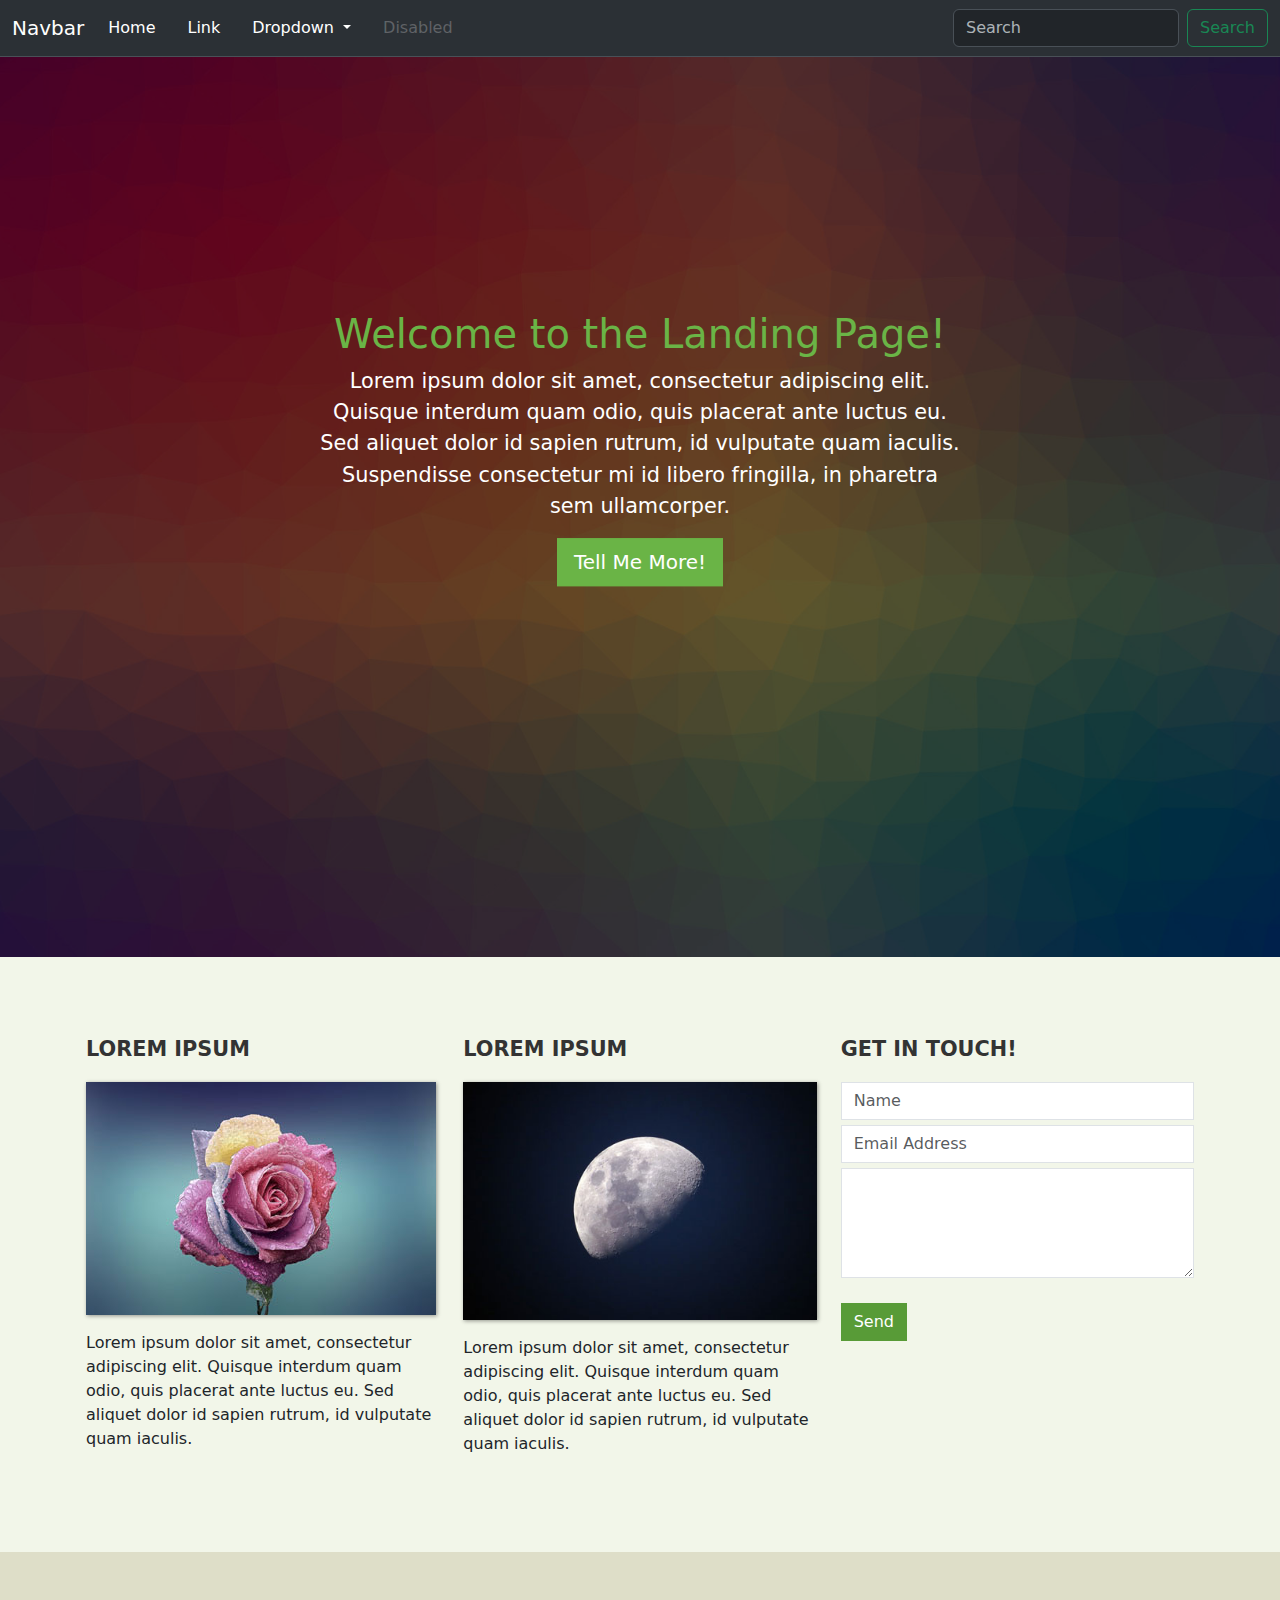
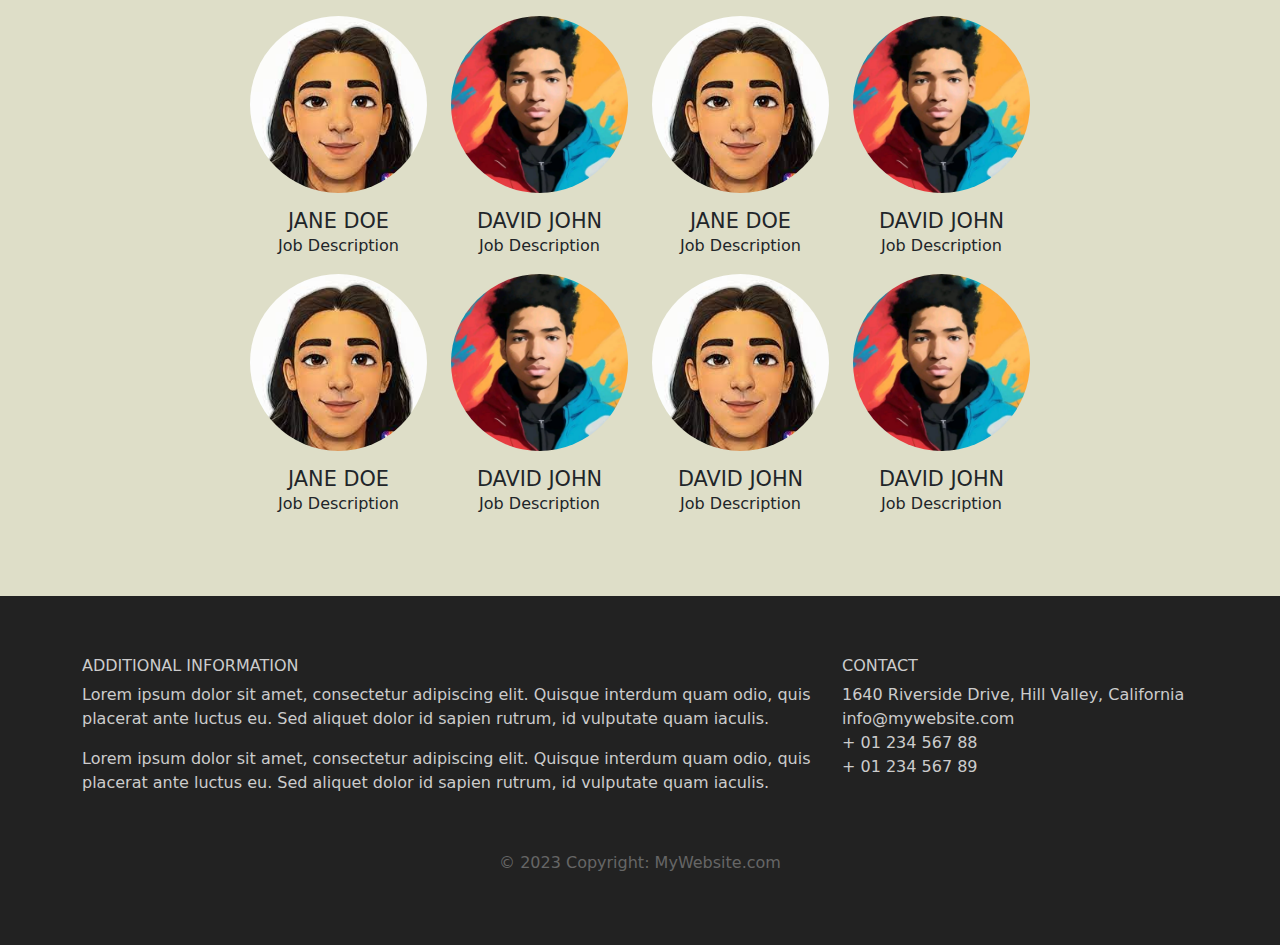
<file: index.html>
<!DOCTYPE html>
<html lang="en">

<head>

  <title>Bootstrap Training Sample Page</title>
  <meta charset="utf-8">
  <meta name="viewport" content="width=device-width, initial-scale=1">
  <!-- <link href="https://cdn.jsdelivr.net/npm/bootstrap@5.0.2/dist/css/bootstrap.min.css" rel="stylesheet" integrity="sha384-EVSTQN3/azprG1Anm3QDgpJLIm9Nao0Yz1ztcQTwFspd3yD65VohhpuuCOmLASjC" crossorigin="anonymous"> -->
  <link rel="stylesheet" href="bootstrap/css/bootstrap.min.css">
  <link rel="stylesheet" type="text/css" href="css/styles.css">

</head>

<body>
  <!-- <nav class="navbar navbar-expand-md bg-dark border-bottom border-body" data-bs-theme="dark">
            <a class="navbar-brand" href="#">Logo</a>
            <button class="navbar-toggler navbar-dark" type="button" data-toggle="collapse" data-target="#main-navigation">
                <span class="navbar-toggler-icon"></span>
            </button>
            <div class="collapse navbar-collapse" id="main-navigation">
                <ul class="navbar-nav">
                    <li class="nav-item">
                        <a class="nav-link" href="#">Home</a>
                    </li>
                    <li class="nav-item">
                        <a class="nav-link" href="#">About</a>
                    </li>
                    <li class="nav-item">
                        <a class="nav-link" href="#">Contact</a>
                    </li>
                </ul>
            </div>
        </nav> -->
  <nav class="navbar navbar-expand-lg bg-body-tertiary bg-dark border-bottom border-body" data-bs-theme="dark">
    <div class="container-fluid">
      <a class="navbar-brand" href="#">Navbar</a>
      <button class="navbar-toggler" type="button" data-bs-toggle="collapse" data-bs-target="#navbarSupportedContent"
        aria-controls="navbarSupportedContent" aria-expanded="false" aria-label="Toggle navigation">
        <span class="navbar-toggler-icon"></span>
      </button>
      <div class="collapse navbar-collapse" id="navbarSupportedContent">
        <ul class="navbar-nav me-auto mb-2 mb-lg-0">
          <li class="nav-item">
            <a class="nav-link active" aria-current="page" href="#">Home</a>
          </li>
          <li class="nav-item">
            <a class="nav-link" href="#">Link</a>
          </li>
          <li class="nav-item dropdown">
            <a class="nav-link dropdown-toggle" href="#" role="button" data-bs-toggle="dropdown" aria-expanded="false">
              Dropdown
            </a>
            <ul class="dropdown-menu">
              <li><a class="dropdown-item" href="#">Action</a></li>
              <li><a class="dropdown-item" href="#">Another action</a></li>
              <li>
                <hr class="dropdown-divider">
              </li>
              <li><a class="dropdown-item" href="#">Something else here</a></li>
            </ul>
          </li>
          <li class="nav-item">
            <a class="nav-link disabled" aria-disabled="true">Disabled</a>
          </li>
        </ul>
        <form class="d-flex" role="search">
          <input class="form-control me-2" type="search" placeholder="Search" aria-label="Search">
          <button class="btn btn-outline-success" type="submit">Search</button>
        </form>
      </div>
    </div>
  </nav>
  <header class="page-header header container-fluid">
    <div class="overlay"></div>
    <div class="description">

      <h1>Welcome to the Landing Page!</h1>
      <p>Lorem ipsum dolor sit amet, consectetur adipiscing elit. Quisque interdum quam odio, quis placerat ante luctus
        eu. Sed aliquet dolor id sapien rutrum, id vulputate quam iaculis. Suspendisse consectetur mi id libero
        fringilla, in pharetra sem ullamcorper.</p>
      <button class="btn btn-outline-secondary btn-lg">Tell Me More!</button>

    </div>


  </header>

  <div class="container features">
    <div class="row">
      <div class="col-lg-4 col-md-4 col-sm-12">
        <h3 class="feature-title">Lorem ipsum</h3>
        <img src="images/column-1.jpg" class="img-fluid">
        <p>Lorem ipsum dolor sit amet, consectetur adipiscing elit. Quisque interdum quam odio, quis placerat ante
          luctus eu. Sed aliquet dolor id sapien rutrum, id vulputate quam iaculis.</p>
      </div>

      <div class="col-lg-4 col-md-4 col-sm-12">
        <h3 class="feature-title">Lorem ipsum</h3>
        <img src="images/column-2.jpg" class="img-fluid">
        <p>Lorem ipsum dolor sit amet, consectetur adipiscing elit. Quisque interdum quam odio, quis placerat ante
          luctus eu. Sed aliquet dolor id sapien rutrum, id vulputate quam iaculis.</p>
      </div>

      <div class="col-lg-4 col-md-4 col-sm-12">
        <h3 class="feature-title">Get in Touch!</h3>
        <div class="form-group">
          <input type="text" class="form-control" placeholder="Name" name="">
        </div>
        <div class="form-group">
          <input type="email" class="form-control" placeholder="Email Address" name="email">
        </div>
        <div class="form-group">
          <textarea class="form-control" rows="4"></textarea>
        </div>
        <input type="submit" class="btn btn-secondary btn-block" value="Send" name="">


      </div>
    </div>
  </div>
  <div class="background">
    <div class="container team">
      <div class="row">
        <div class="card col-lg-3 col-md-3 col-sm-4 text-center">
          <img class="card-img-top rounded-circle" src="images/team-image-2.jpeg" alt="Card image">
      
          <div class="card-body">
            <h4 class="card-title">Jane Doe</h4>
            <p class="card-text">Job Description</p>
          </div>
        </div>
        <div class="card col-lg-3 col-md-3 col-sm-4 text-center">
      
          <img class="card-img-top rounded-circle" src="images/team-image-1.webp" alt="Card image">
          <div class="card-body">
            <h4 class="card-title">David John</h4>
            <p class="card-text">Job Description</p>
          </div>
        </div>
        <div class="card col-lg-3 col-md-3 col-sm-4 text-center">
          <img class="card-img-top rounded-circle" src="images/team-image-2.jpeg" alt="Card image">
      
          <div class="card-body">
            <h4 class="card-title">Jane Doe</h4>
            <p class="card-text">Job Description</p>
          </div>
        </div>
        <div class="card col-lg-3 col-md-3 col-sm-4 text-center">
      
          <img class="card-img-top rounded-circle" src="images/team-image-1.webp" alt="Card image">
          <div class="card-body">
            <h4 class="card-title">David John</h4>
            <p class="card-text">Job Description</p>
          </div>
        </div>
        <div class="card col-lg-3 col-md-3 col-sm-4 text-center">
          <img class="card-img-top rounded-circle" src="images/team-image-2.jpeg" alt="Card image">
      
          <div class="card-body">
            <h4 class="card-title">Jane Doe</h4>
            <p class="card-text">Job Description</p>
          </div>
        </div>
        <div class="card col-lg-3 col-md-3 col-sm-4 text-center">
      
          <img class="card-img-top rounded-circle" src="images/team-image-1.webp" alt="Card image">
          <div class="card-body">
            <h4 class="card-title">David John</h4>
            <p class="card-text">Job Description</p>
          </div>
        </div>
        <div class="card col-lg-3 col-md-3 col-sm-4 text-center">
      
          <img class="card-img-top rounded-circle" src="images/team-image-2.jpeg" alt="Card image">
          <div class="card-body">
            <h4 class="card-title">David John</h4>
            <p class="card-text">Job Description</p>
          </div>
        </div> <div class="card col-lg-3 col-md-3 col-sm-4 text-center">
      
          <img class="card-img-top rounded-circle" src="images/team-image-1.webp" alt="Card image">
          <div class="card-body">
            <h4 class="card-title">David John</h4>
            <p class="card-text">Job Description</p>
          </div>
        </div>
      



      </div>
    </div>
  </div>


 


  <footer class="page-footer">
    <div class="container">
      <div class="row">
        <div class="col-lg-8 col-md-8 col-sm-12">
          <h6 class="text-uppercase font-weight-bold">Additional Information</h6>
          <p>Lorem ipsum dolor sit amet, consectetur adipiscing elit. Quisque interdum quam odio, quis placerat ante
            luctus eu. Sed aliquet dolor id sapien rutrum, id vulputate quam iaculis.</p>
          <p>Lorem ipsum dolor sit amet, consectetur adipiscing elit. Quisque interdum quam odio, quis placerat ante
            luctus eu. Sed aliquet dolor id sapien rutrum, id vulputate quam iaculis.</p>
        </div>
        <div class="col-lg-4 col-md-4 col-sm-12">
          <h6 class="text-uppercase font-weight-bold">Contact</h6>
          <p>1640 Riverside Drive, Hill Valley, California
            <br />info@mywebsite.com
            <br />+ 01 234 567 88
            <br />+ 01 234 567 89
          </p>
        </div>
        <div>
          <div class="footer-copyright text-center">© 2023 Copyright: MyWebsite.com</div>
  </footer>


</body>

</html>
</file>
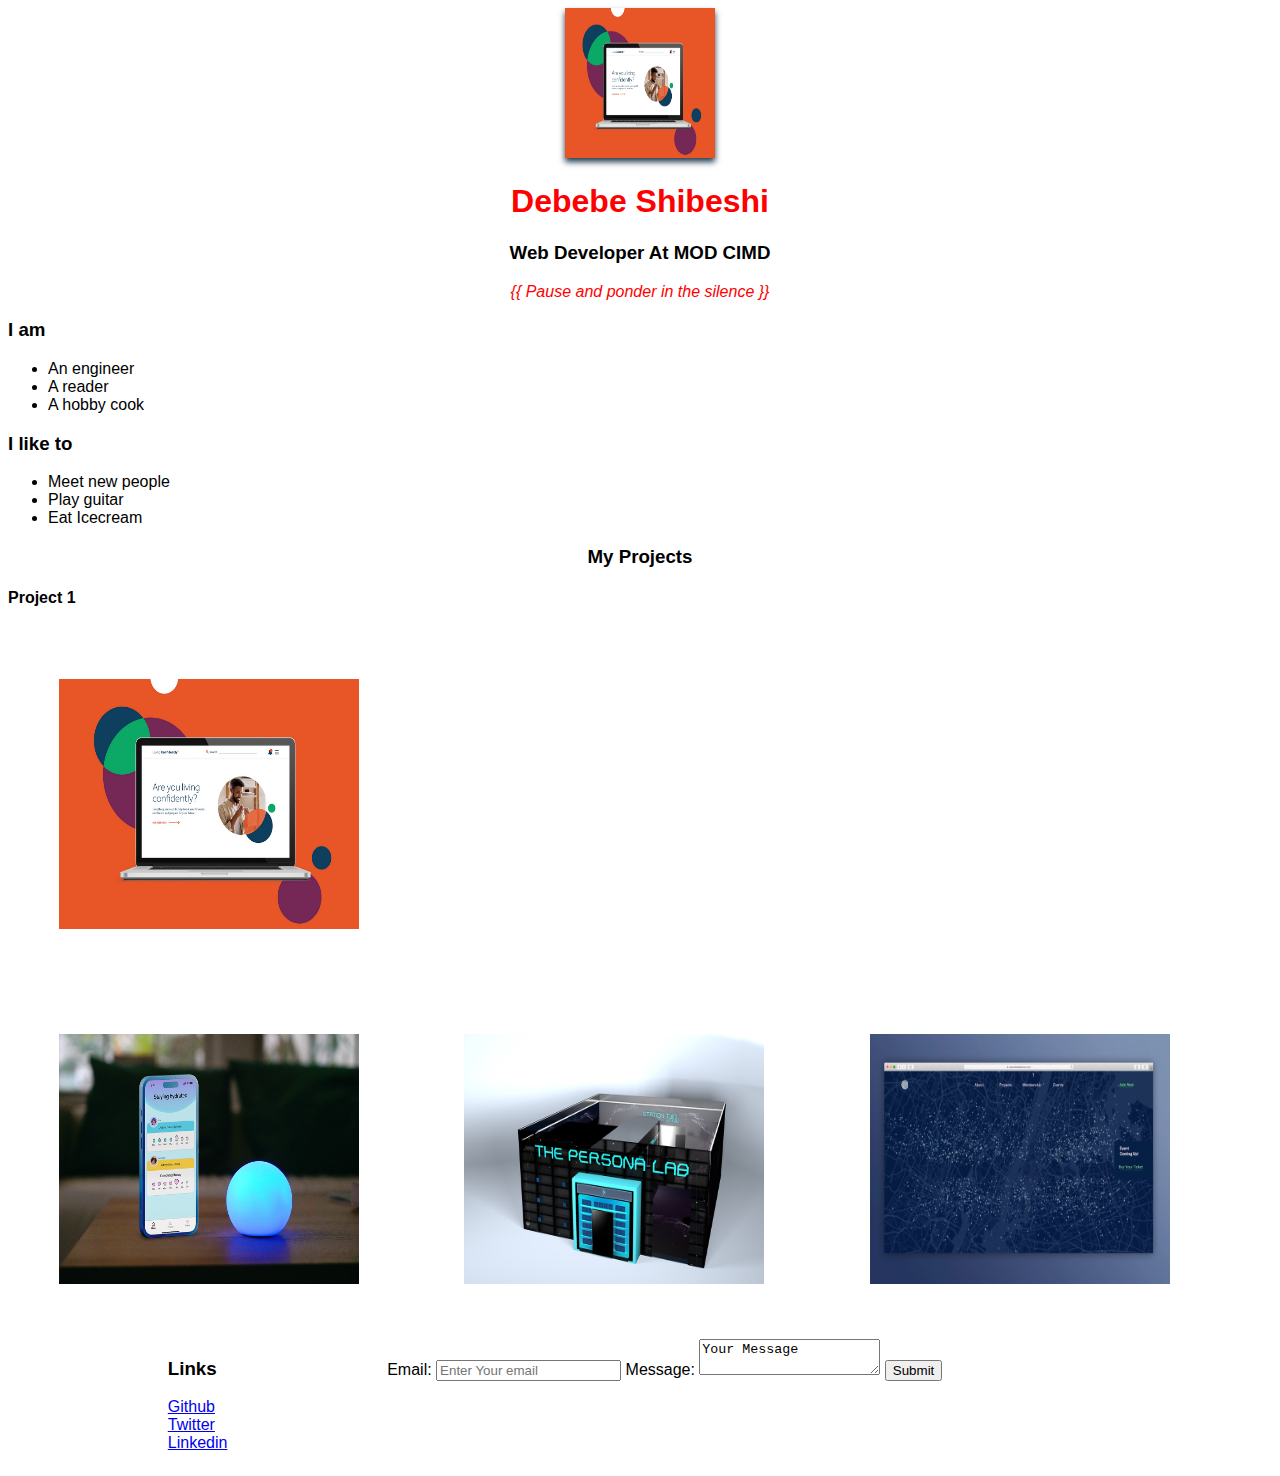
<file: modified/index.html>
<!DOCTYPE html>
<html>


    <head>
        <title>My Portfolio</title>
        <link rel="stylesheet" href="CSS/style.css">
        <meta name="viewport" content="width-device-width, initial-scale=1">
    </head>


    <body>
      
        <div class="container">
        
            <div class="intro">
            <img class="profile-picture" src="Images/project-1.png" />
            <h1>Debebe Shibeshi</h1>
            <h3>Web Developer At MOD CIMD</h3>
            <p> <i> {{ Pause and ponder in the silence }} </i> </p>
          </div>
        </div>
        
        <div class="about-grid">            
          <div class="i-am">
              <h3>I am</h3>
              <ul class="about-list">
              <li>An engineer</li>
              <li>A reader</li>
              <li>A hobby cook</li>
              </ul>
          </div>
          <div class="i-like">
              <h3>I like to</h3>
              <ul class="about-list">
              <li>Meet new people</li>
              <li>Play guitar</li>
              <li>Eat Icecream</li>
              </ul>
          </div>
      </div>
      <div>
        <h3 class="projects-heading">My Projects</h3>
        <div class="projects-grid">

          <div class="projects-image-wrapper">
            <h4>Project 1</h4>
            <img width="300" height="250" class="project-image" src="Images/project-1.png" />
          </div>
          
          <img width="300" height="250" class="project-image" src="Images/project-2.png" />
          <img width="300" height="250" class="project-image" src="Images/project-3.png" />
          <img width="300" height="250" class="project-image" src="Images/project-4.png" />
        </div>        
      </div>
      <div class="links-and-contact">
        <div class="links">
        <h3>Links</h3>
        <ul class="links-list">
          <li>
            <a href="https://github.com/<user>">Github</a>
          </li>
          <li>
            <a href="https://twitter.com/<user>">Twitter</a>
          </li>
          <li>
            <a href="https://linkedin.com/in/<user>">Linkedin</a>
          </li>
        </ul>
  </div> 
  <div>
    <form action="#">
      <label for="email">
        Email: <input type="email" id="email" placeholder="Enter Your email"/>
      </label>
      <label for="message">
        Message: <textarea id="message">Your Message</textarea> 

      </label>
      <input type="submit" valid="Send Message"/>
    </form>
  </div>
</div>
  
 




    </body>
</html>
</file>
<file: css/styles.css>
body {
    padding: 0;
    margin: 0;
    background: #f2f6e9;
}
.navbar {
    background:#6ab446;
}
.nav-link,
.navbar-brand {
    color: #fff;
    cursor: pointer;
}
.nav-link {
    margin-right: 1em !important;
}
.nav-link:hover {
    color: #000;
}
.navbar-collapse {
    justify-content: flex-end;
}
html, body {
    height: 100%;
    margin: 0;
}
.header{
    background-image: url('../images/header-background.jpg');
    background-size: cover;
    background-position: center;
    position: relative;
    height: 100%;

}
.overlay {
    position: absolute;
    min-height: 100%;
    min-width: 100%;
    left: 0;
    top: 0;
    background: rgba(0, 0, 0, 0.6);
}
.description {
	left: 50%;
	position: absolute;
	top: 45%;
	transform: translate(-50%, -55%);
	text-align: center;
}
.description h1 {
	color: #6ab446;
}
.description p {
	color: #fff;
	font-size: 1.3rem;
	line-height: 1.5;
}
.description button {
    border:1px solid #6ab446;
    background:#6ab446;
    border-radius: 0;
    color:#fff;
}
.description button:hover {
	border:1px solid #fff;
    background:#fff;
    color:#000;
}
.features {
	margin: 4em auto;
	padding: 1em;
	position: relative;
}
.feature-title {
	color: #333;
	font-size: 1.3rem;
	font-weight: 700;
	margin-bottom: 20px;
	text-transform: uppercase;
}
.features img {
	-webkit-box-shadow: 1px 1px 4px rgba(0, 0, 0, 0.4);
	-moz-box-shadow: 1px 1px 4px rgba(0, 0, 0, 0.4);
	box-shadow: 1px 1px 4px rgba(0, 0, 0, 0.4);
	margin-bottom: 16px;
}
.features .form-control,
.features input {
	border-radius: 0;
}
.features .btn {
    background-color: #589b37;
    border: 1px solid #589b37;
    color: #fff;
    margin-top: 20px;
}
.features .btn:hover {
    background-color: #333;
    border: 1px solid #333;
}
.form-group {
    margin-bottom: 5px;;
}
.background {
	background: #dedec8;
	padding: 4em 0;
}
.team {
	color: #5e5e55;
	padding: 0 180px;
}
.team .card-columns {
	-webkit-column-count: 4;
	-moz-column-count: 4;
	column-count: 4;
}
.team .card {
	background:none;
	border: none;
}
.team .card-title {
	font-size: 1.3rem;
	margin-bottom: 0;
	text-transform: uppercase;
}
.page-footer {
    background-color: #222;
    color: #ccc;
    padding: 60px 0 30px;
}
.footer-copyright {
    color: #666;
    padding: 40px 0;
}
@media (max-width: 991.96px) {
    .team {
        padding: 0 15px;
    }
}
@media (max-width: 575.96px) {
    .description {
        left: 0;
        padding: 0 15px;
        position: absolute;
        top: 10%;
        transform: none;
        text-align: center;

    }
    .description h1 {
        font-size: 2rem;
    }
    .description p {
        font-size: 1.2rem;
    }
    .features {
        margin: 0;
    }
    .team {
        max-width: 60%;
    }
}
</file>
<file: modified/CSS/style.css>
.about li {
    color: peru;
    font-size: 2em;
}
p{
    color: red;
}




h1 {
    color: red;
}

body {
    font-family: Helvetica;
    font-size: 16px;
  }
  .containert {
    max-width: 840px;
    margin: 0 auto;
  }
  .intro {
    text-align: center;
  }

  @media (max-width: 480px) {
    .about-grid{
        grid-template-columns: 100%;

    }
  }
  .projects-heading {
    text-align: center;
  }
  .project-grid {
    display: grid;
    grid-template-columns: 50% 50%;
  }
  .project-image {
    justify-self: center;
    padding: 4%;
  }
  @media (max-width: 650px) {
    .project-grid{
        grid-template-columns: 100%;

    }
}
.links-and-contact {
    display: grid;
    grid-template-columns: 30% 70%;
}
.links {
    justify-self: center;
}
.links-list {
    list-style: none;
    padding: 0;
}
@media (max-width: 650px) {
    .links-and-contact{
        grid-template-columns: 100%;

    }

}
.profile-picture {
    border-radius: 50;
    width: 150px;
    height: 150px;
    box-shadow: 0 4px 6px 0 rgba(34, 60, 80, 16);
    transition: all ease-in-out .2s;
}
</file>
